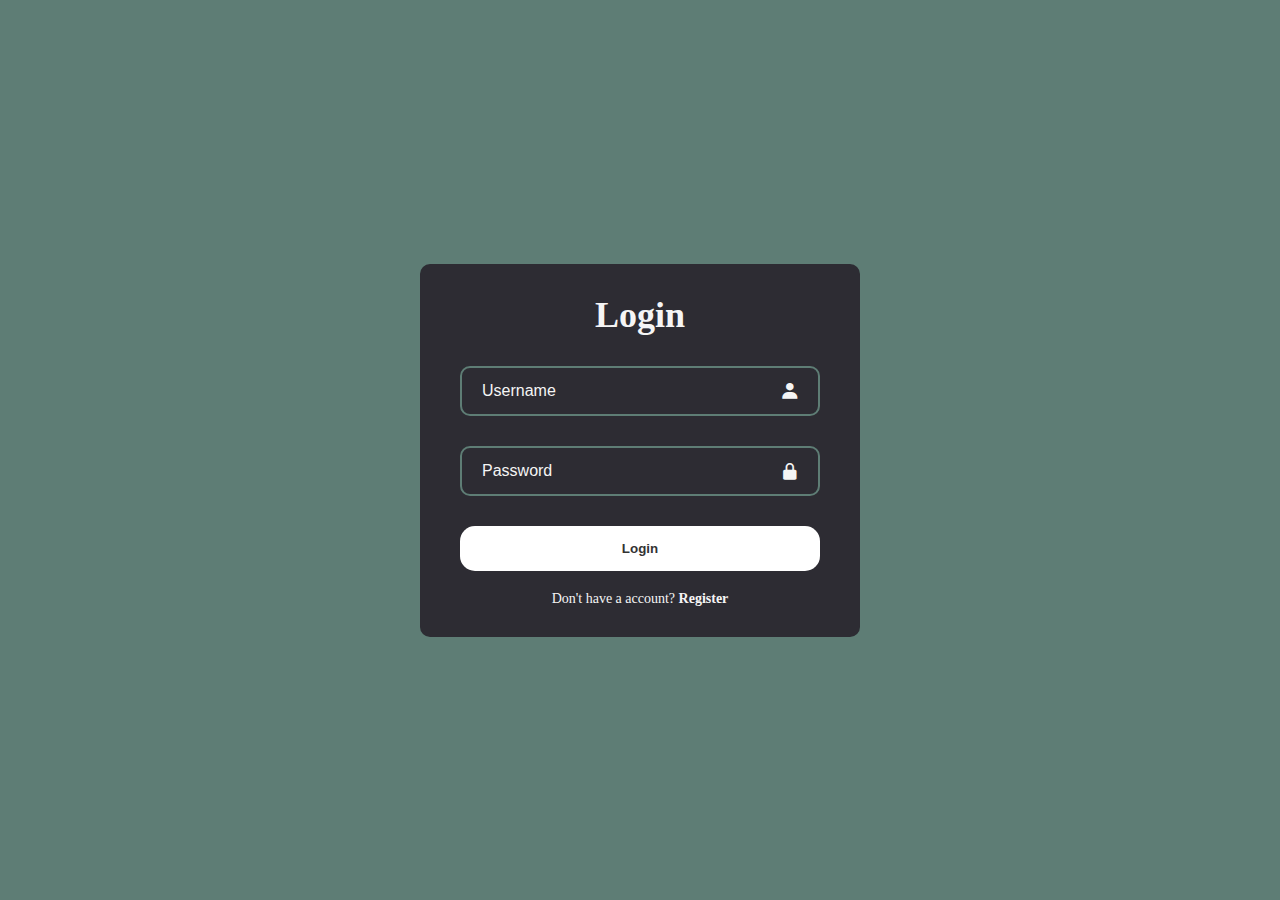
<file: index.html>
<!DOCTYPE html>
<html lang="pt-br">
<head>
    <meta charset="UTF-8">
    <meta name="viewport" content="width=device-width, initial-scale=1.0">
    <link href='https://unpkg.com/boxicons@2.1.4/css/boxicons.min.css' rel='stylesheet'>
    <link rel="stylesheet" href="style.css">
    <title>Gerenciador GB</title>
</head>

<body>
    
    <div class="wrapper">
        <form action="">
            <h1>Login</h1>
            <div class="input-box">
                <input type="text" placeholder="Username" required> 
                <i class='bx bxs-user'></i>
            </div>
            <div class="input-box">
                <input type="password" placeholder="Password" required> 
                <i class='bx bxs-lock-alt bx-flip-horizontal' ></i>
            </div>

           <button type="submit" class="btn">Login</button>

           <div class="register-link">
            <p>Don't have a account? <a href="cadastro/cadastro.html">Register</a></p>
           </div>

        </form>
    </div>

</body>

</html>
</file>
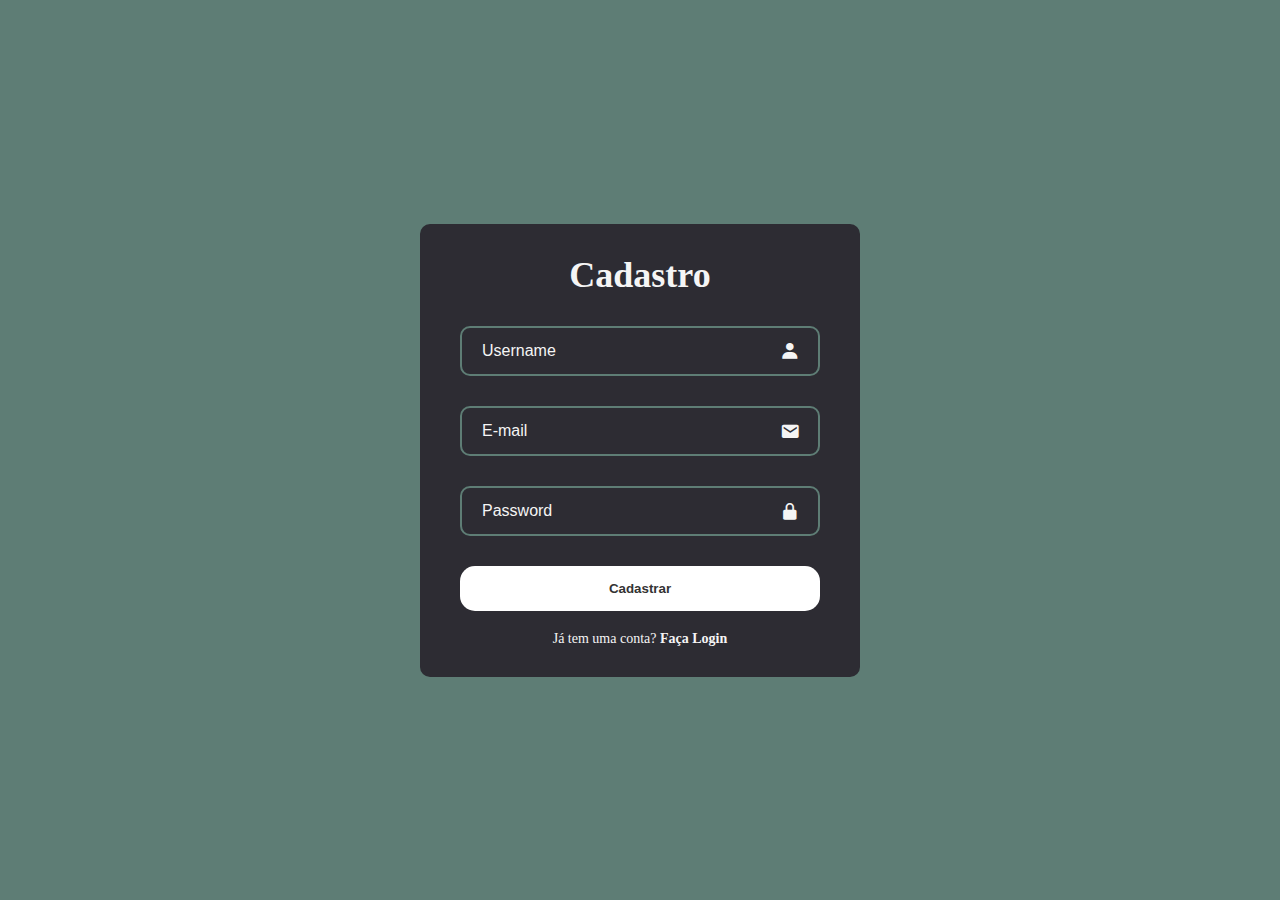
<file: cadastro/cadastro.html>
<!DOCTYPE html>
<html lang="pt-br">
<head>
    <meta charset="UTF-8">
    <meta name="viewport" content="width=device-width, initial-scale=1.0">
    <link href='https://unpkg.com/boxicons@2.1.4/css/boxicons.min.css' rel='stylesheet'>
    <link rel="stylesheet" href="cadastro.css">
    <title>Gerenciador GB</title>
</head>

<body>
    
    <div class="wrapper">
        <form action="">
            <h1>Cadastro</h1>
            <div class="input-box">
                <input type="text" placeholder="Username" required> 
                <i class='bx bxs-user'></i>
            </div>
            <div class="input-box">
                <input type="email" placeholder="E-mail" required> 
                <i class='bx bxs-envelope'></i>
            </div>
            <div class="input-box">
                <input type="password" placeholder="Password" required> 
                <i class='bx bxs-lock-alt bx-flip-horizontal' ></i>
            </div>

           <button type="submit" class="btn">Cadastrar</button>

           <div class="register-link">
            <p>Já tem uma conta? <a href="../index.html">Faça Login</a></p>
           </div>

        </form>
    </div>

</body>

</html>
</file>
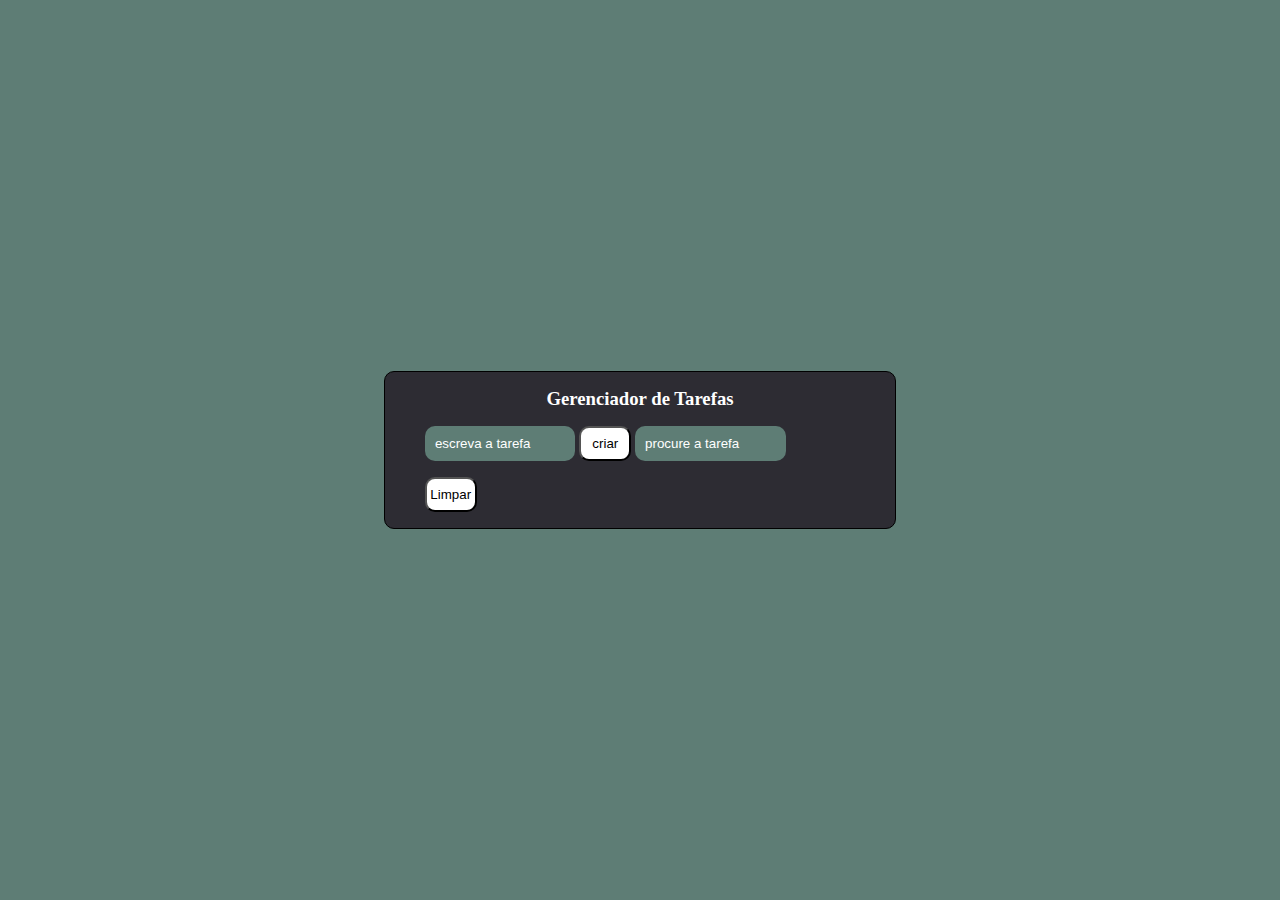
<file: tarefas/tarefas.html>
<!DOCTYPE html>
<html lang="pt-br">
<head>
    <meta charset="UTF-8">
    <meta name="viewport" content="width=device-width, initial-scale=1.0">
    <link rel="stylesheet" href="styleHome.css">
    <script src="app.js" defer></script>
    <title>Task Manager</title>
</head>
<body>
    
    <div class="container">
        <h3>Gerenciador de Tarefas</h3>

        <form>
            <p class="err">Por favor! escreva uma tarefa</p>
            <input id="input-task" type="text" placeholder="escreva a tarefa">

            <button id="add-task">criar</button>

            <input id="seach-input" type="text" placeholder="procure a tarefa">
            <ul class="task-list"></ul>
            <button class="Clear All">Limpar</button>
        </form>

    </div>

</body>
</html>
</file>
<file: style.css>
*{
    margin: 0;
    padding: 0;
    box-sizing: border-box;
}

body{
    display: flex;
    justify-content: center;
    align-items: center;
    min-height: 100vh;
    background: #5E7D75;
}

.wrapper{
    width: 440px;
    background: #2D2C33;
    color: whitesmoke;
    border-radius: 10px;
    padding: 30px 40px;
}

.wrapper h1{
    font-size: 36px;
    text-align: center;
}

.wrapper .input-box{
    position: relative;
    width: 100%;
    height: 50px;
    margin: 30px 0;
}

.input-box input{
    width: 100%;
    height: 100%;
    background: transparent;
    border: none;
    outline: none;
    border: 2px solid #5E7D75;
    border-radius: 10px;
    font-size: 16px;
    color: whitesmoke;
    padding: 20px 45px 20px 20px;
}

.input-box input::placeholder{
    color: whitesmoke;
}

.input-box i{
    position: absolute;
    right: 20px;
    top: 50%;
    transform: translateY(-50%);
    font-size: 20px;
}

.wrapper .btn{
    width: 100%;
    height: 45px;
    background: #fff;
    border: none;
    outline: none;
    border-radius: 15px;
    cursor: pointer;
    color: #333;
    font-weight: 600;
}

.btn:hover{
    background: #5E7D75;
    transition: 0.5s;
    transform: scale(1.1);
}

.wrapper .register-link{
    font-size: 14px;
    text-align: center;
    margin-top: 20px;
}

.register-link p a{
    color: whitesmoke;
    text-decoration: none;
    font-weight: 600;
}

.register-link p a:hover{
    text-decoration: underline;
}
</file>
<file: cadastro/cadastro.css>
*{
    margin: 0;
    padding: 0;
    box-sizing: border-box;
}

body{
    display: flex;
    justify-content: center;
    align-items: center;
    min-height: 100vh;
    background: #5E7D75;
}

.wrapper{
    width: 440px;
    background: #2D2C33;
    color: whitesmoke;
    border-radius: 10px;
    padding: 30px 40px;
}

.wrapper h1{
    font-size: 36px;
    text-align: center;
}

.wrapper .input-box{
    position: relative;
    width: 100%;
    height: 50px;
    margin: 30px 0;
}

.input-box input{
    width: 100%;
    height: 100%;
    background: transparent;
    border: none;
    outline: none;
    border: 2px solid #5E7D75;
    border-radius: 10px;
    font-size: 16px;
    color: whitesmoke;
    padding: 20px 45px 20px 20px;
}

.input-box input::placeholder{
    color: whitesmoke;
}

.input-box i{
    position: absolute;
    right: 20px;
    top: 50%;
    transform: translateY(-50%);
    font-size: 20px;
}

.wrapper .btn{
    width: 100%;
    height: 45px;
    background: #fff;
    border: none;
    outline: none;
    border-radius: 15px;
    cursor: pointer;
    color: #333;
    font-weight: 600;
}

.btn:hover{
    background: #5E7D75;
    transition: 0.5s;
    transform: scale(1.1);
}

.wrapper .register-link{
    font-size: 14px;
    text-align: center;
    margin-top: 20px;
}

.register-link p a{
    color: whitesmoke;
    text-decoration: none;
    font-weight: 600;
}

.register-link p a:hover{
    text-decoration: underline;
}
</file>
<file: tarefas/styleHome.css>
* {
    margin: 0;
    padding: 0;
    box-sizing: border-box;
}

body {
    display: flex;
    justify-content: center;
    align-items: center;
    min-height: 100vh;
    background: #5E7D75;
}


.container {
    width: 40%;
    margin: 2rem auto;
    border: 1px solid black;
    padding: 1rem;
    background-color: #2D2C33;
    border-radius: 10px;
}

h3 {
    color: white;
    text-align: center;
    margin-bottom: 1rem;
}

form {
    width: 90%;
    margin: 0 auto;
}

#search-input {
    margin: 0.5rem 0;
}

.err {
    color: white;
    background-color: #5E7D75;
    width: 80%;
    margin: 0.5rem 0;
    display: none;
}

.task-list {
    margin: 1rem 0;
    list-style: none;
}

input {
    background-color: #5E7D75;
    color: white;
    border-radius: 10px;
    width: 35%;
    height: 35px;
    border: none;
}

::placeholder {
    color: white;
    padding: 10px;
}

button{
    background-color: white;
    color: black;
    width: 12%;
    height: 35px;
    border-radius: 10px;
}
</file>
